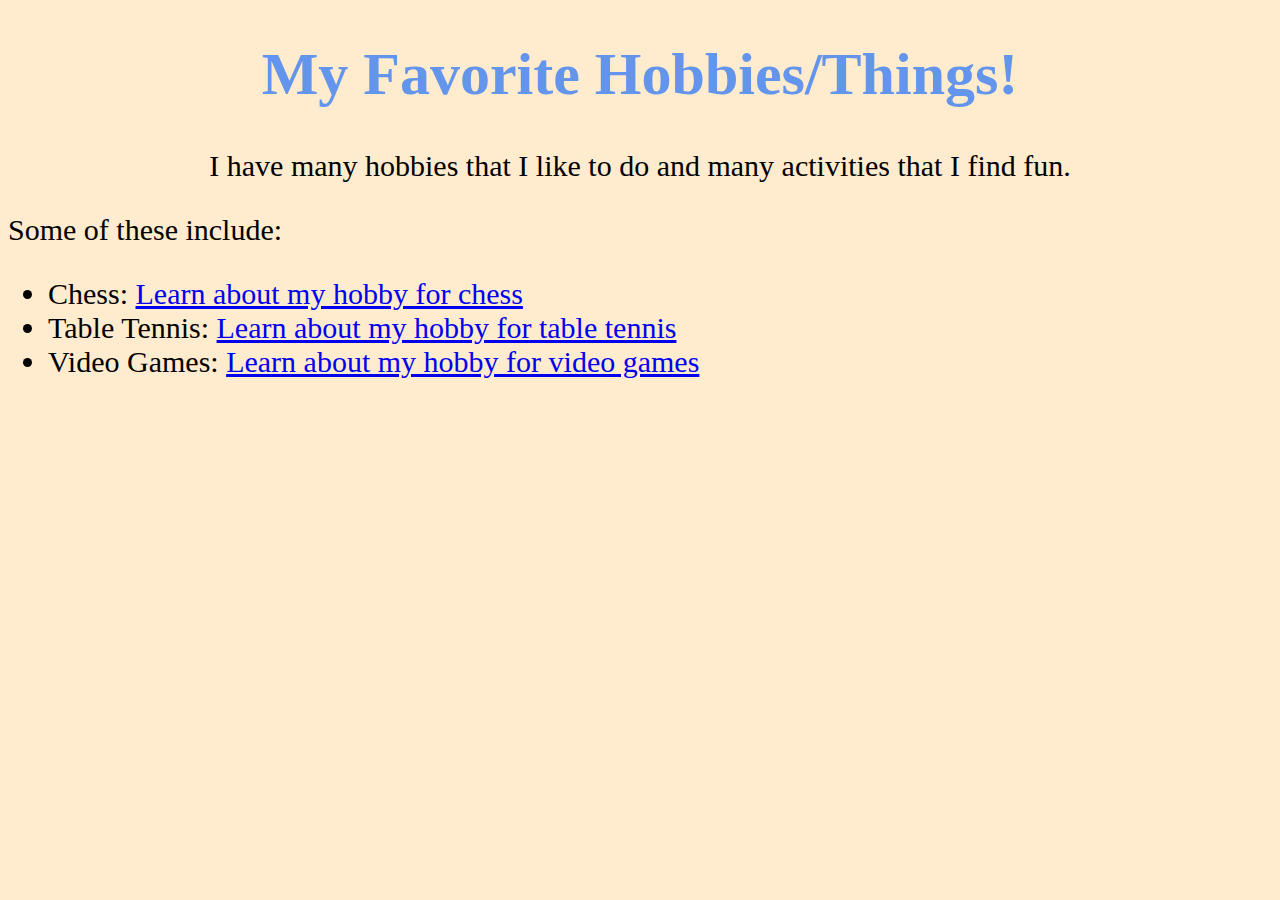
<file: docs/index.html>
<!DOCTYPE html>
<html lang="en">
<head>
    <meta charset="UTF-8">
    <meta name="viewport" content="width=device-width, initial-scale=1.0">
    <title>My Favorite Hobbies</title>
    <link rel="stylesheet" href="styles.css">
</head>
<body>
    <h1>My Favorite Hobbies/Things!</h1>

    <div class="center">
        <p>I have many hobbies that I like to do and many activities that I find fun.</p>
    </div>

    <p>Some of these include:</p>
    <ul>
        <li>
            Chess: <a href="chess.html">Learn about my hobby for chess</a>
        </li>
        <li>
            Table Tennis: <a href="Tt.html">Learn about my hobby for table tennis</a>
        </li>
        <li>
            Video Games: <a href="gaming.html">Learn about my hobby for video games</a>
        </li>
    </ul>
</body>
</html>
</file>
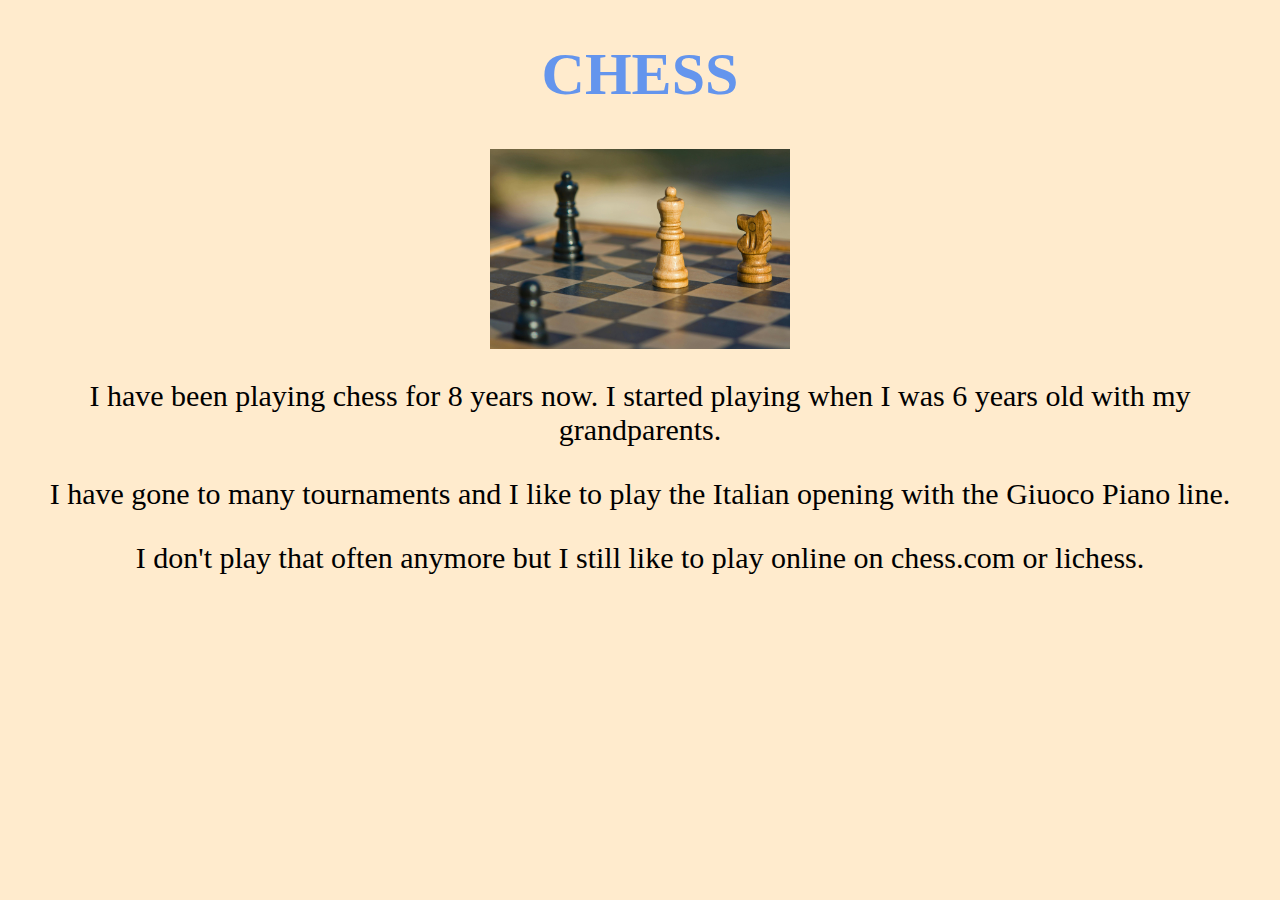
<file: docs/chess.html>
<!DOCTYPE html>
<html lang="en">
<head>
    <meta charset="UTF-8">
    <meta name="viewport" content="width=device-width, initial-scale=1.0">
    <title>Chess</title>
    <link rel="stylesheet" href="styles.css">
</head>
<body>
    <h1>CHESS</h1>
<div class="chess">
    <img src="chessImage.jpg">
</div>
<div class = "chessText">
    <p>I have been playing chess for 8 years now. I started playing when I was 6 years old with my grandparents.</p>
    <p>I have gone to many tournaments and I like to play the Italian opening with the Giuoco Piano line.</p>
    <p>I don't play that often anymore but I still like to play online on chess.com or lichess.</p>
</div>



</body>
</html>
</file>
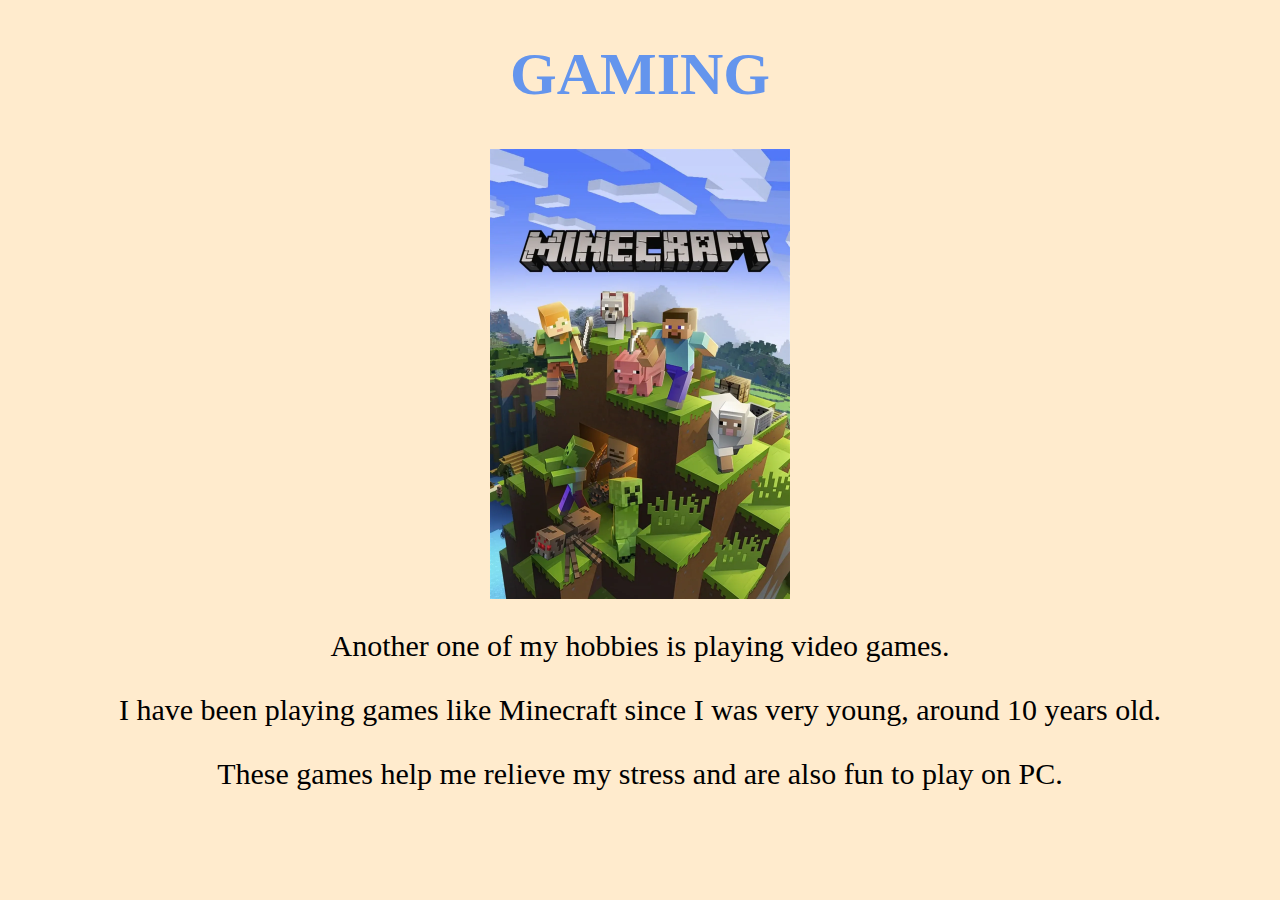
<file: docs/gaming.html>
<!DOCTYPE html>
<html lang="en">
<head>
    <meta charset="UTF-8">
    <meta name="viewport" content="width=device-width, initial-scale=1.0">
    <title>Video Games</title>
    <link rel="stylesheet" href="styles.css">
</head>
<body>
<h1>GAMING</h1>
<div class="gamingImg">
    <img src="gamingImage.webp">

</div>
<div class="gamingText">
    <p>Another one of my hobbies is playing video games.</p>
    <p>I have been playing games like Minecraft since I was very young, around 10 years old.</p>
    <p>These games help me relieve my stress and are also fun to play on PC.</p>
</div>

    

</body>
</html>
</file>
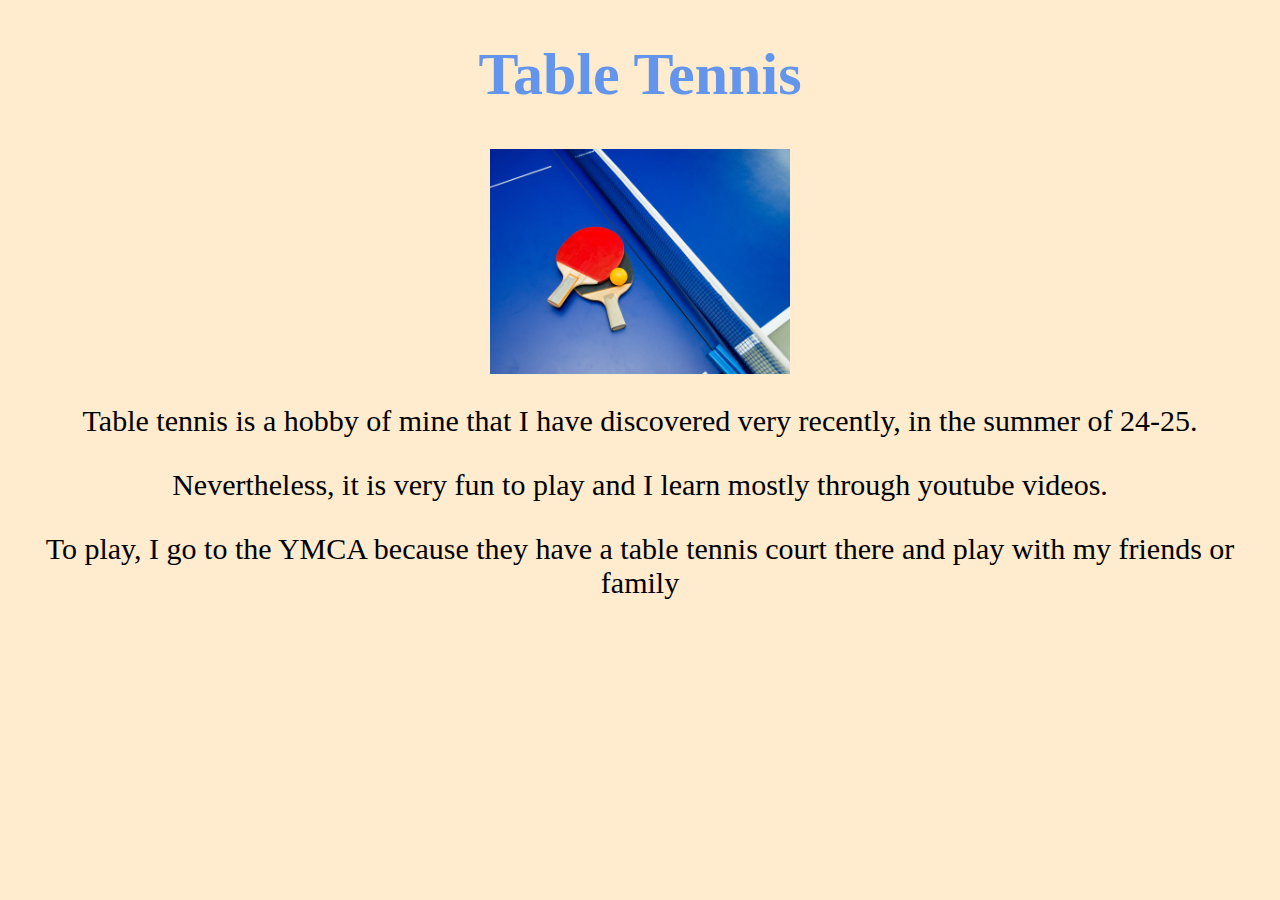
<file: docs/Tt.html>
<!DOCTYPE html>
<html lang="en">
<head>
    <meta charset="UTF-8">
    <meta name="viewport" content="width=device-width, initial-scale=1.0">
    <title>Table Tennis</title>
    <link rel="stylesheet" href="styles.css">
</head>
<body>
    <h1>Table Tennis</h1>
    <div class="ttimg">
        <img src="tabletimg.webp">
    </div>
<div class="tttext">
    <p>Table tennis is a hobby of mine that I have discovered very recently, in the summer of 24-25.</p>
    <p>Nevertheless, it is very fun to play and I learn mostly through youtube videos.</p>
    <p>To play, I go to the YMCA because they have a table tennis court there and play with my friends or family</p>
</div>
    
</body>
</html>
</file>
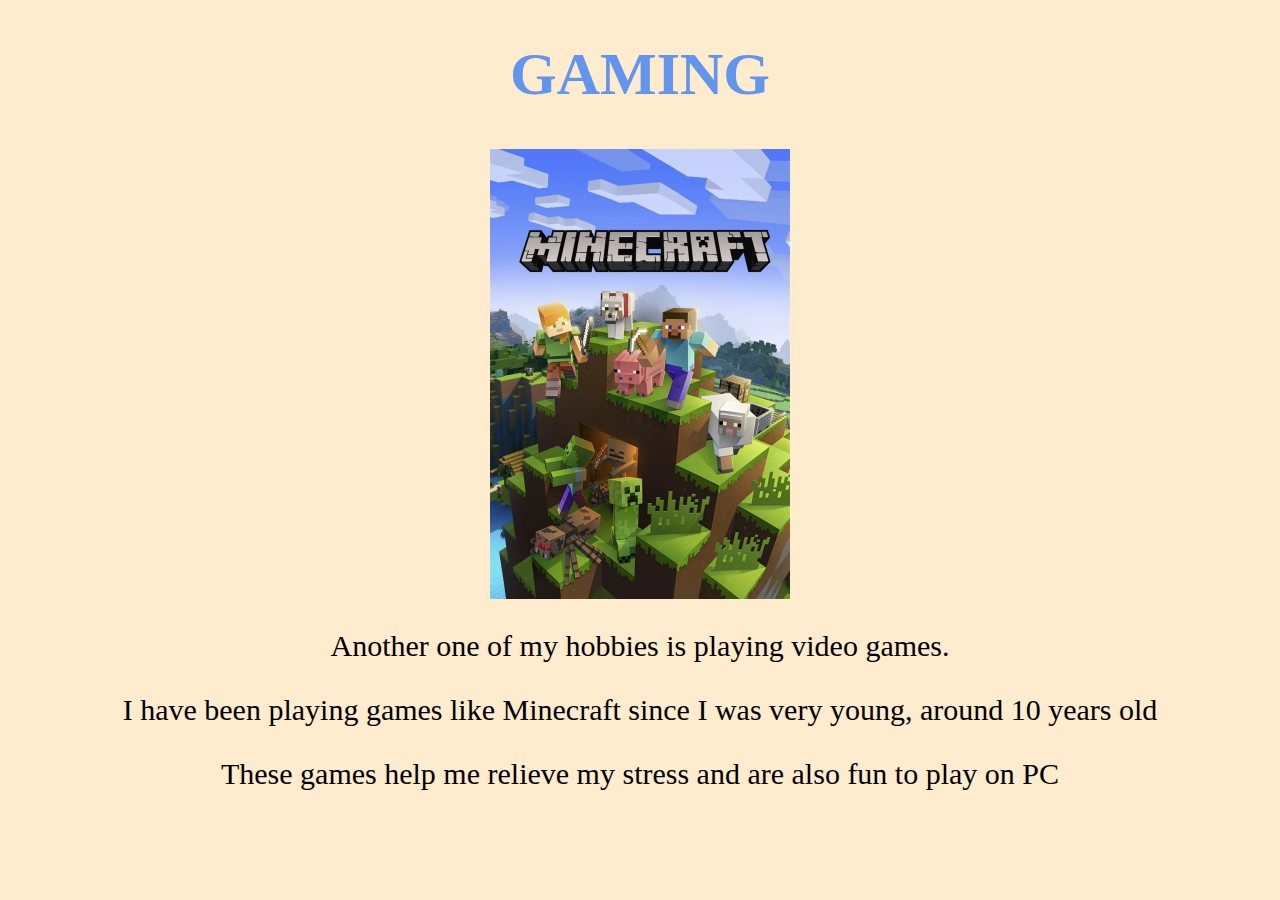
<file: Website/gaming.html>
<!DOCTYPE html>
<html lang="en">
<head>
    <meta charset="UTF-8">
    <meta name="viewport" content="width=device-width, initial-scale=1.0">
    <title>Video Games</title>
    <link rel="stylesheet" href="styles.css">
</head>
<body>
<h1>GAMING</h1>
<div class="gamingImg">
    <img src="gamingImage.webp">

</div>
<div class="gamingText">
    <p>Another one of my hobbies is playing video games.</p>
    <p>I have been playing games like Minecraft since I was very young, around 10 years old</p>
    <p>These games help me relieve my stress and are also fun to play on PC</p>
</div>

    

</body>
</html>
</file>
<file: docs/styles.css>
h1{
    text-align: center;
    color: cornflowerblue;
}
.center{
    text-align: center;
}

body{
    background-color: blanchedalmond;
    font-size: 30px;
}
.chess img {
    display: block;
    margin: 0 auto;
    width: 300px;
    height: auto;
}
.chessText {
    text-align: center;
}
.gamingImg img {
    display: block;
    margin: 0 auto;
    width: 300px;
    height: auto;
}
.gamingText {
    text-align: center;
}
.ttimg img{
    display: block;
    margin: 0 auto;
    width: 300px;
    height: auto;
}
.tttext {
    text-align: center;
}
</file>
<file: Website/styles.css>
h1{
    text-align: center;
    color: cornflowerblue;
}
.center{
    text-align: center;
}

body{
    background-color: blanchedalmond;
    font-size: 30px;
}
.chess img {
    display: block;
    margin: 0 auto;
    width: 300px;
    height: auto;
}
.chessText {
    text-align: center;
}
.gamingImg img {
    display: block;
    margin: 0 auto;
    width: 300px;
    height: auto;
}
.gamingText {
    text-align: center;
}
.ttimg img{
    display: block;
    margin: 0 auto;
    width: 300px;
    height: auto;
}
.tttext {
    text-align: center;
}
</file>
